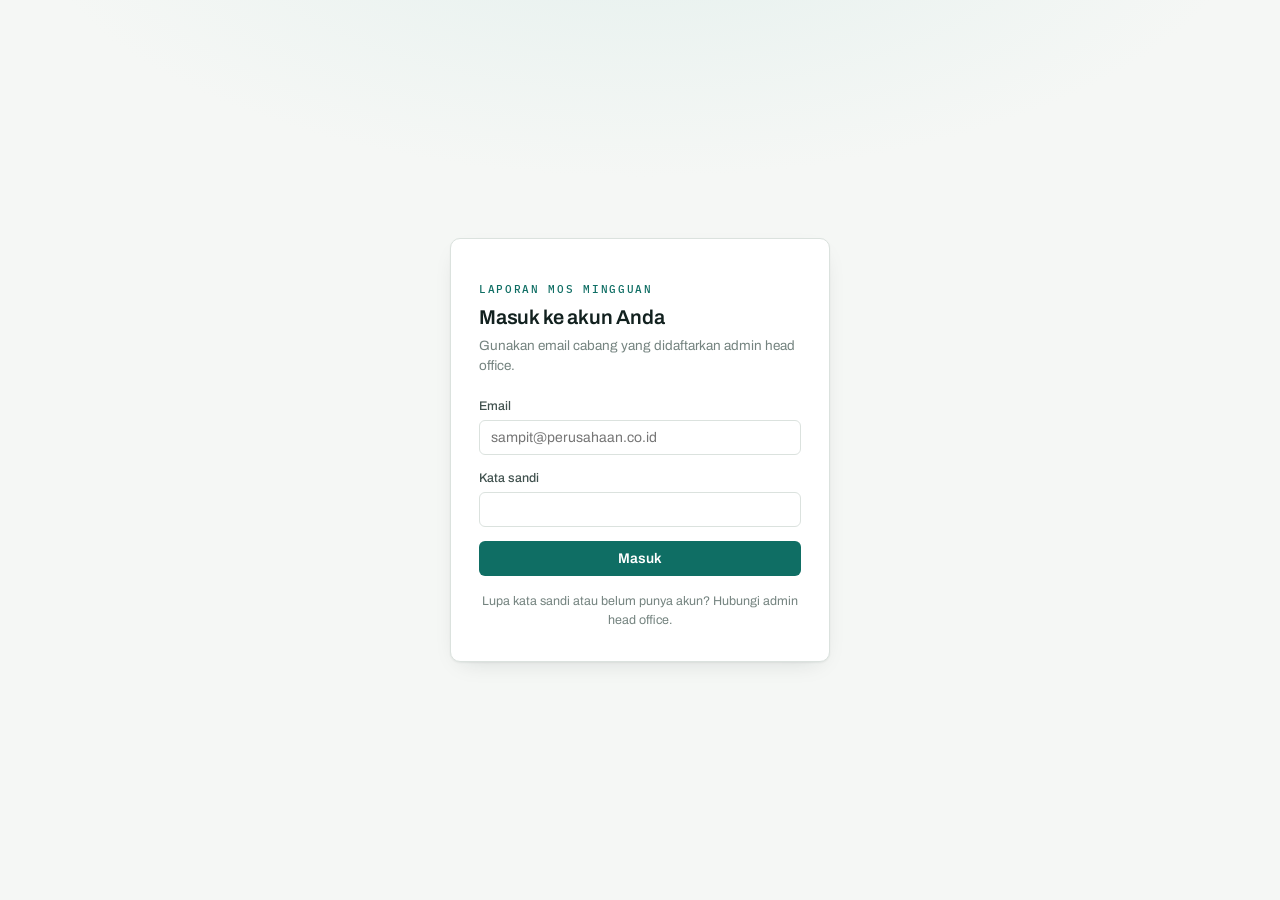
<file: index.html>
<!DOCTYPE html>
<html lang="id">
<head>
<meta charset="utf-8">
<meta name="viewport" content="width=device-width, initial-scale=1">
<title>Masuk · Weekly Report MOS</title>
<link rel="stylesheet" href="assets/style.css">
</head>
<body>

<main class="login-shell">
  <form class="login-card" id="form-login">
    <p class="eyebrow">Laporan MOS Mingguan</p>
    <h1>Masuk ke akun Anda</h1>
    <p class="sub">Gunakan email cabang yang didaftarkan admin head office.</p>

    <div id="note" class="note"></div>

    <div class="field">
      <label for="email">Email</label>
      <input type="email" id="email" autocomplete="username" required placeholder="sampit@perusahaan.co.id">
    </div>

    <div class="field">
      <label for="password">Kata sandi</label>
      <input type="password" id="password" autocomplete="current-password" required>
    </div>

    <button type="submit" id="btn" style="width:100%">Masuk</button>

    <p class="hint" style="margin:16px 0 0;text-align:center">
      Lupa kata sandi atau belum punya akun? Hubungi admin head office.
    </p>
  </form>
</main>

<script type="module">
import { sb, showNote } from './assets/app.js';

const form = document.getElementById('form-login');
const btn  = document.getElementById('btn');

// Sudah punya sesi aktif? Langsung ke Home.
const { data: { session } } = await sb.auth.getSession();
if (session) location.replace('home.html');

form.addEventListener('submit', async (e) => {
  e.preventDefault();
  btn.disabled = true;
  showNote('note', '');

  const { error } = await sb.auth.signInWithPassword({
    email: document.getElementById('email').value.trim(),
    password: document.getElementById('password').value,
  });

  if (error) {
    btn.disabled = false;
    showNote('note',
      error.message === 'Invalid login credentials'
        ? 'Email atau kata sandi tidak cocok. Coba lagi.'
        : error.message, 'err');
    return;
  }

  const next = new URLSearchParams(location.search).get('next');
  location.replace(next && /^[\w.-]+\.html$/.test(next) ? next : 'home.html');
});
</script>
</body>
</html>
</file>
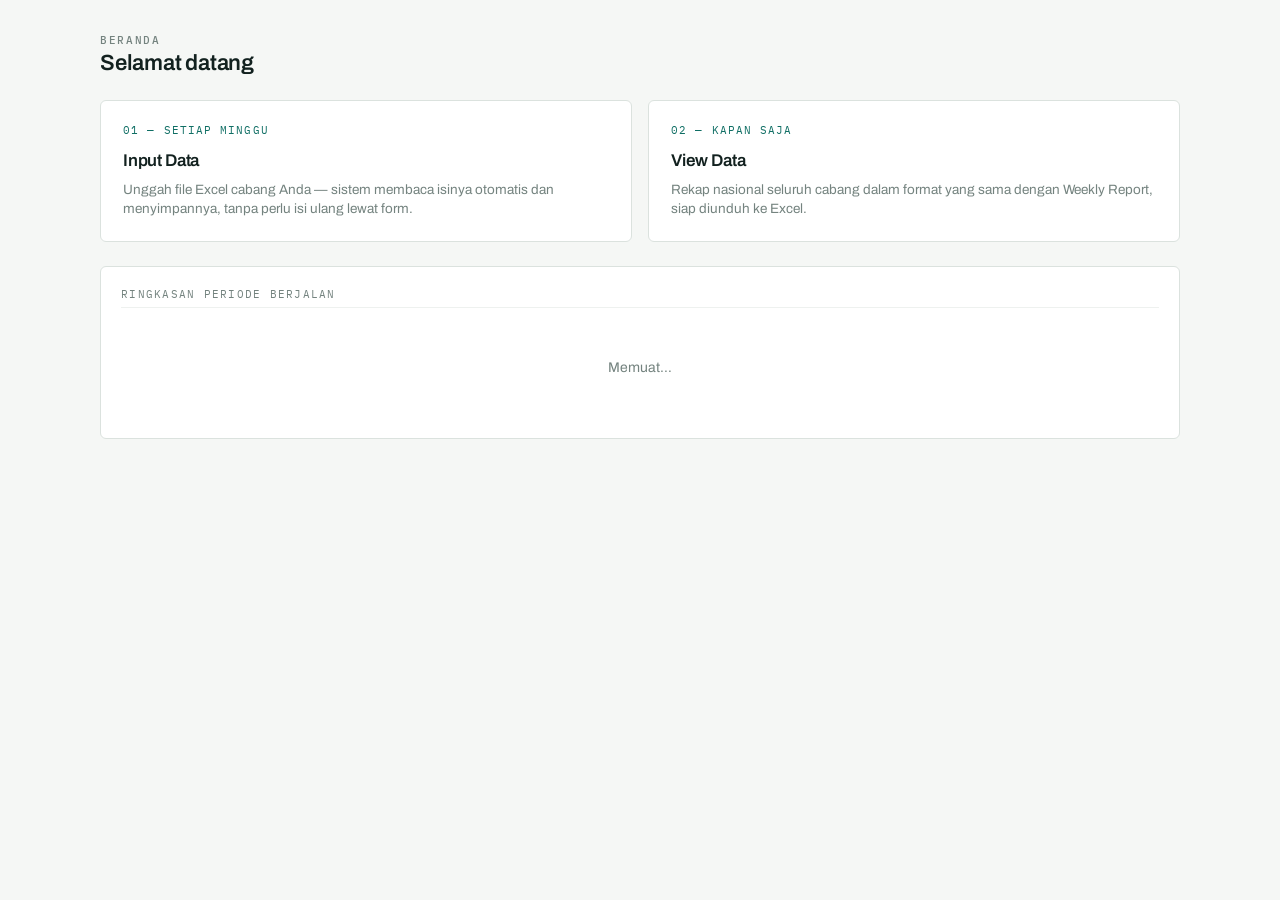
<file: home.html>
<!DOCTYPE html>
<html lang="id">
<head>
<meta charset="utf-8">
<meta name="viewport" content="width=device-width, initial-scale=1">
<title>Home · Weekly Report MOS</title>
<link rel="stylesheet" href="assets/style.css">
</head>
<body>
<div id="shell"></div>

<main class="wrap">
  <div class="page-head">
    <p class="eyebrow">Beranda</p>
    <h1 id="greeting">Selamat datang</h1>
    <p id="scope-line"></p>
  </div>

  <div class="menu-grid">
    <a class="menu-card" href="input.html">
      <span class="step">01 — SETIAP MINGGU</span>
      <h3>Input Data</h3>
      <p>Unggah file Excel cabang Anda — sistem membaca isinya otomatis dan menyimpannya, tanpa perlu isi ulang lewat form.</p>
    </a>
    <a class="menu-card" href="view.html">
      <span class="step">02 — KAPAN SAJA</span>
      <h3>View Data</h3>
      <p>Rekap nasional seluruh cabang dalam format yang sama dengan Weekly Report, siap diunduh ke Excel.</p>
    </a>
  </div>

  <div class="card" style="margin-top:24px">
    <p class="subhead" style="margin-top:0">Ringkasan periode berjalan</p>
    <div id="summary" class="skeleton">Memuat…</div>
  </div>
</main>

<script type="module">
import { sb, requireSession, renderShell, escapeHtml, defaultPeriod } from './assets/app.js';
import { MONTHS } from './assets/schema.js';

const { profile } = await requireSession();
renderShell(profile, 'home');

document.getElementById('greeting').textContent =
  'Halo, ' + (profile.full_name || profile.email).split(' ')[0];

document.getElementById('scope-line').textContent = profile.role === 'admin'
  ? 'Anda admin head office: bisa mengisi dan mengubah data seluruh cabang.'
  : `Anda bisa mengisi data untuk cabang ${profile.branches?.name ?? '—'}, dan melihat data seluruh cabang.`;

// Berapa cabang yang sudah menyetor data bulan ini
const p = defaultPeriod();
const [{ count: totalBranches }, { data: entries }] = await Promise.all([
  sb.from('branches').select('id', { count: 'exact', head: true }).eq('is_active', true),
  sb.from('mos_entries').select('branch_id, updated_at')
    .eq('period_year', p.year).eq('period_month', p.month),
]);

const filled = new Set((entries ?? []).map(e => e.branch_id));
const last = (entries ?? []).map(e => e.updated_at).sort().pop();

document.getElementById('summary').className = '';
document.getElementById('summary').innerHTML = `
  <div class="row">
    <div class="calcbox"><span>Periode</span><b>${MONTHS[p.month - 1]} ${p.year}</b></div>
    <div class="calcbox"><span>Cabang sudah mengisi</span><b>${filled.size} / ${totalBranches ?? 0}</b></div>
    <div class="calcbox"><span>Pembaruan terakhir</span><b>${
      last ? new Date(last).toLocaleString('id-ID', { dateStyle: 'medium', timeStyle: 'short' }) : 'belum ada'
    }</b></div>
  </div>`;
</script>
</body>
</html>
</file>
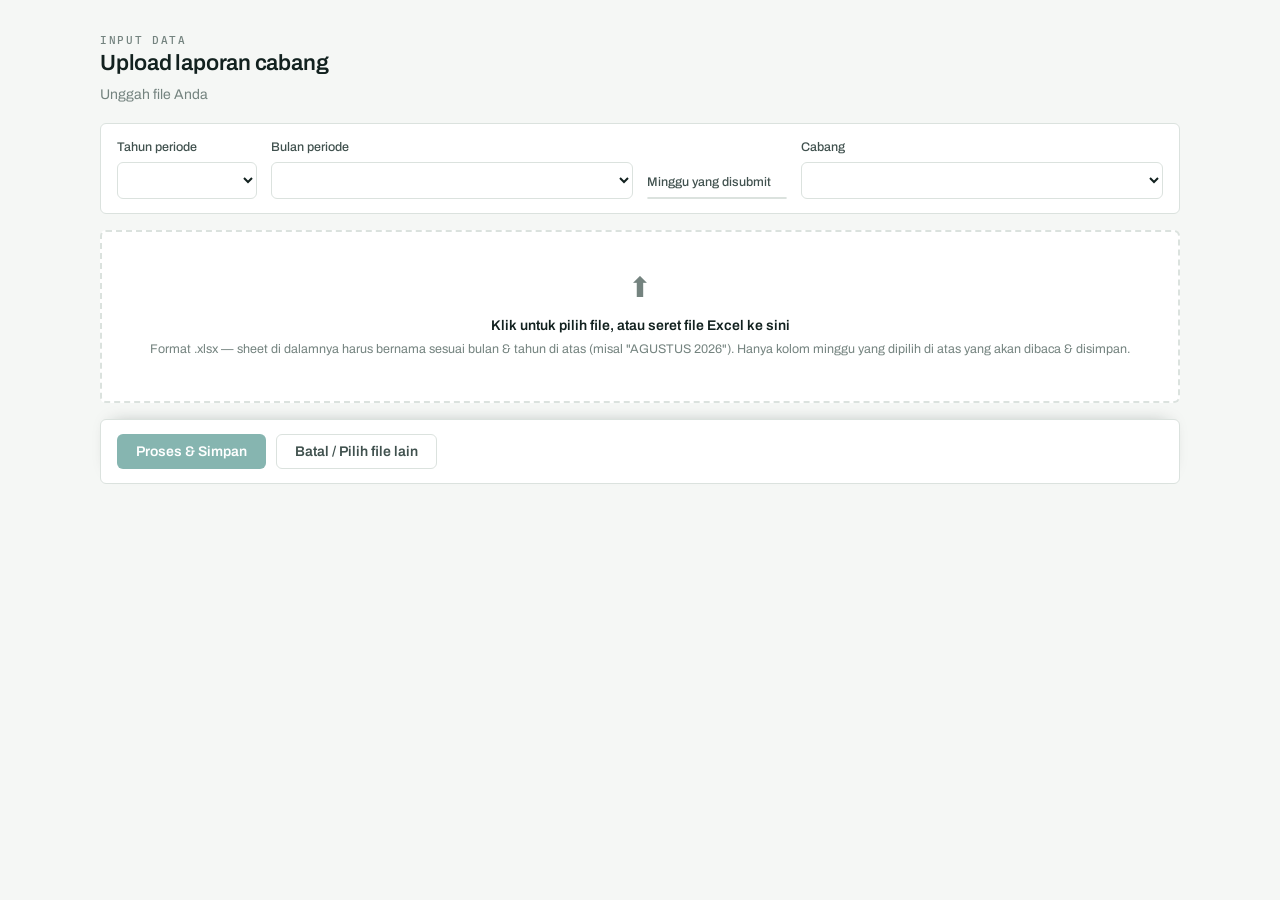
<file: input.html>
<!DOCTYPE html>
<html lang="id">
<head>
<meta charset="utf-8">
<meta name="viewport" content="width=device-width, initial-scale=1">
<title>Input Data · Weekly Report MOS (Upload)</title>
<link rel="stylesheet" href="assets/style.css">
</head>
<body>
<div id="shell"></div>

<main class="wrap">
  <div class="page-head">
    <p class="eyebrow">Input Data</p>
    <h1>Upload laporan cabang</h1>
    <p>Unggah file Anda</p>
  </div>

  <div class="toolbar">
    <div class="field">
      <label for="f-year">Tahun periode</label>
      <select id="f-year"></select>
    </div>
    <div class="field grow">
      <label for="f-month">Bulan periode</label>
      <select id="f-month"></select>
    </div>
    <div class="field">
      <label>Minggu yang disubmit</label>
      <div class="weekpick" id="f-week" role="group" aria-label="Pilih minggu"></div>
    </div>
    <div class="field grow">
      <label for="f-branch">Cabang</label>
      <select id="f-branch"></select>
    </div>
  </div>

  <div id="note" class="note"></div>

  <div id="dropzone" class="dropzone">
    <div class="icon">⬆</div>
    <div class="main">Klik untuk pilih file, atau seret file Excel ke sini</div>
    <div class="sub">Format .xlsx — sheet di dalamnya harus bernama sesuai bulan &amp; tahun di atas (misal "AGUSTUS 2026"). Hanya kolom minggu yang dipilih di atas yang akan dibaca &amp; disimpan.</div>
    <div class="filename" id="filename"></div>
    <input type="file" id="f-file" accept=".xlsx" style="display:none">
  </div>

  <div class="formbar" style="margin-top:16px">
    <button id="btn-process" disabled>Proses &amp; Simpan</button>
    <button class="ghost" id="btn-clear">Batal / Pilih file lain</button>
    <span class="hint" id="status"></span>
  </div>

  <div id="summary"></div>
</main>

<script type="module" src="assets/input.js"></script>
</body>
</html>
</file>
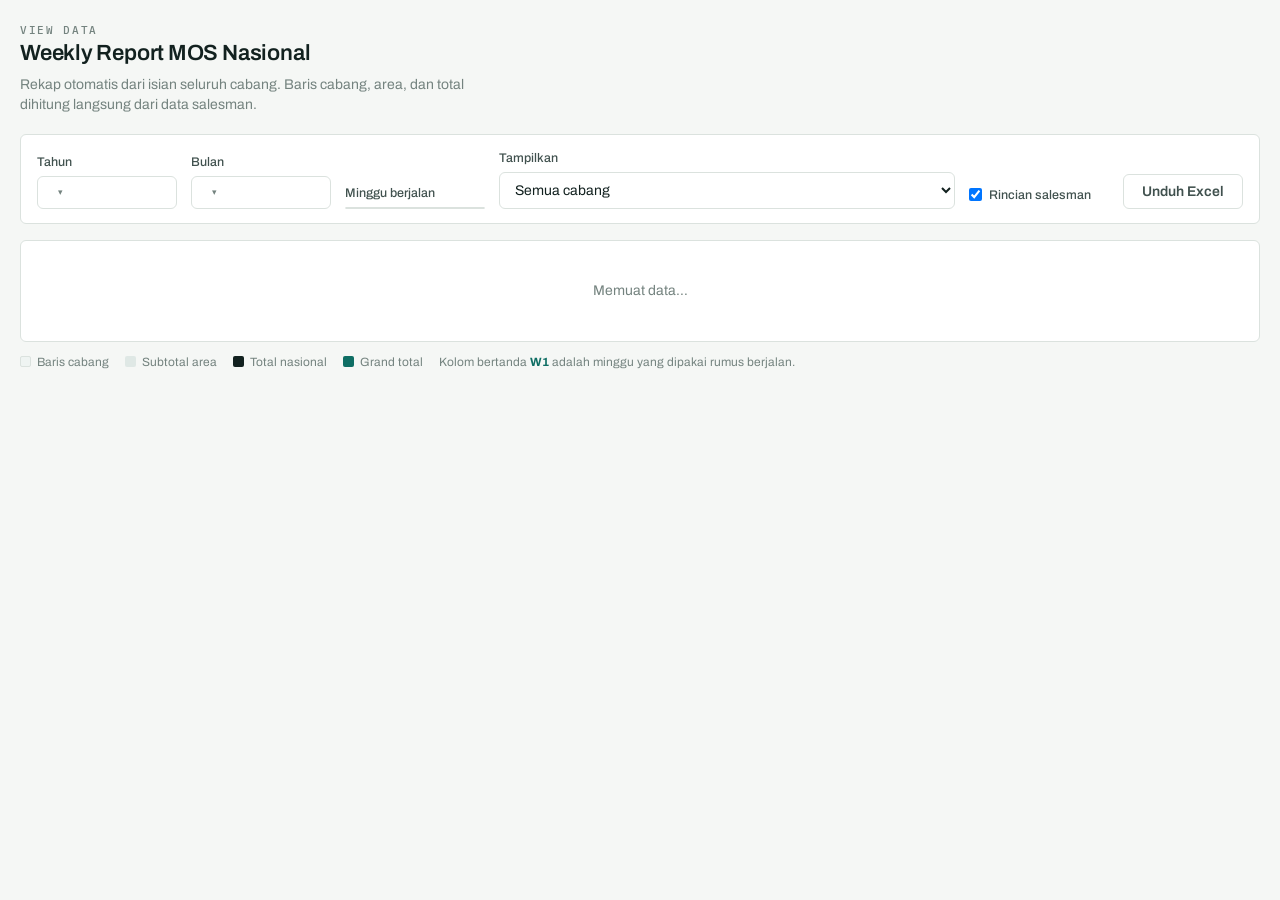
<file: view.html>
<!DOCTYPE html>
<html lang="id">
<head>
<meta charset="utf-8">
<meta name="viewport" content="width=device-width, initial-scale=1">
<title>View Data · Weekly Report MOS</title>
<link rel="stylesheet" href="assets/style.css">
</head>
<body>
<div id="shell"></div>

<main class="wrap-wide">
  <div class="page-head">
    <p class="eyebrow">View Data</p>
    <h1>Weekly Report MOS Nasional</h1>
    <p>Rekap otomatis dari isian seluruh cabang. Baris cabang, area, dan total dihitung langsung dari data salesman.</p>
  </div>

  <div class="toolbar">
    <div class="field">
      <label>Tahun</label>
      <details class="filterdrop" id="dd-year">
        <summary><span class="fdlabel" id="lbl-year"></span></summary>
        <div class="fdpanel" id="panel-year"></div>
      </details>
    </div>
    <div class="field">
      <label>Bulan</label>
      <details class="filterdrop" id="dd-month">
        <summary><span class="fdlabel" id="lbl-month"></span></summary>
        <div class="fdpanel" id="panel-month"></div>
      </details>
    </div>
    <div class="field">
      <label>Minggu berjalan</label>
      <div class="weekpick" id="f-week" role="group" aria-label="Pilih minggu"></div>
    </div>
    <div class="field grow">
      <label for="f-branch">Tampilkan</label>
      <select id="f-branch"><option value="">Semua cabang</option></select>
    </div>
    <div class="field" id="detail-toggle-wrap">
      <label for="f-detail" style="display:flex;gap:7px;align-items:center;cursor:pointer">
        <input type="checkbox" id="f-detail" checked style="width:auto;margin:0">
        Rincian salesman
      </label>
    </div>
    <button class="ghost" id="btn-export">Unduh Excel</button>
    <button class="ghost" id="btn-edit-mode" style="display:none">Mode Edit</button>
  </div>

  <div id="edit-olminprtm" class="card" style="display:none;margin-bottom:16px">
    <p class="subhead" style="margin-top:0">OL Min PRTM cabang <span class="colref">admin · edit</span></p>
    <p class="hint" style="margin:0 0 12px">Pilih satu cabang lewat filter "Tampilkan" di atas untuk mengubah angka ini.</p>
    <div class="row" style="grid-template-columns:220px auto;align-items:end">
      <div class="field" style="margin:0">
        <label for="f-edit-ol-min-prtm">OL Min PRTM</label>
        <input type="number" step="any" inputmode="decimal" id="f-edit-ol-min-prtm" value="0">
      </div>
      <span class="hint" id="edit-ol-min-prtm-status"></span>
    </div>
  </div>

  <div id="edit-bar" class="formbar" style="display:none;margin-bottom:16px">
    <button id="btn-save-edits">Simpan Perubahan (<span id="edit-dirty-count">0</span>)</button>
    <button class="ghost" id="btn-cancel-edits">Batal</button>
    <span class="hint" id="edit-status"></span>
  </div>

  <div id="note" class="note"></div>

  <div class="tablewrap" id="tablewrap">
    <div class="skeleton">Memuat data…</div>
  </div>

  <p class="hint" id="edit-hint" style="display:none;margin:-4px 0 12px">
    Mode edit aktif — sel dengan latar putih di baris salesman bisa diketik langsung. Klik "Simpan Perubahan" untuk menyimpan.
  </p>

  <div class="legend" id="legend-detail">
    <span><i style="background:#eff4f2;border:1px solid #dbe2de"></i>Baris cabang</span>
    <span><i style="background:#dfe8e5"></i>Subtotal area</span>
    <span><i style="background:#12211f"></i>Total nasional</span>
    <span><i style="background:#0f6e64"></i>Grand total</span>
    <span>Kolom bertanda <b style="color:#0f6e64">W<span id="lbl-week">1</span></b> adalah minggu yang dipakai rumus berjalan.</span>
  </div>
</main>

<script type="module" src="assets/view.js"></script>
</body>
</html>
</file>
<file: assets/style.css>
@import url('https://fonts.googleapis.com/css2?family=Archivo:wght@400;500;600;700&family=IBM+Plex+Mono:wght@400;500;600&display=swap');

:root {
  --ink:        #12211f;
  --graphite:   #40514e;
  --muted:      #74837f;
  --paper:      #f5f7f5;
  --surface:    #ffffff;
  --line:       #dbe2de;
  --line-soft:  #eef1ef;
  --accent:     #0f6e64;
  --accent-dk:  #0a4f48;
  --accent-sft: #e2efec;
  --ochre:      #a8630c;
  --danger:     #a32b2b;
  --ok:         #1f7a4d;

  --font-ui:   'Archivo', system-ui, -apple-system, 'Segoe UI', sans-serif;
  --font-num:  'IBM Plex Mono', ui-monospace, 'SF Mono', Menlo, monospace;

  --r: 6px;
  --shadow: 0 1px 2px rgba(18,33,31,.06), 0 8px 24px -12px rgba(18,33,31,.18);
}

* { box-sizing: border-box; }

html, body {
  margin: 0;
  padding: 0;
  background: var(--paper);
  color: var(--ink);
  font-family: var(--font-ui);
  font-size: 14px;
  line-height: 1.45;
  -webkit-font-smoothing: antialiased;
}

h1, h2, h3 { margin: 0; font-weight: 600; letter-spacing: -.01em; }

a { color: var(--accent); }

/* ---------- Top bar ------------------------------------------------- */
.topbar {
  display: flex;
  align-items: center;
  gap: 20px;
  padding: 0 20px;
  height: 56px;
  background: var(--ink);
  color: #e8efec;
  position: sticky;
  top: 0;
  z-index: 60;
}
.brand {
  display: flex;
  align-items: baseline;
  gap: 9px;
  font-weight: 700;
  letter-spacing: -.02em;
  font-size: 15px;
  text-decoration: none;
  color: #fff;
}
.brand small {
  font-family: var(--font-num);
  font-size: 10px;
  font-weight: 500;
  letter-spacing: .14em;
  color: #7fb3aa;
  text-transform: uppercase;
}
.topnav { display: flex; gap: 4px; margin-left: 8px; }
.topnav a {
  color: #a9c2bc;
  text-decoration: none;
  padding: 6px 12px;
  border-radius: var(--r);
  font-size: 13.5px;
  font-weight: 500;
}
.topnav a:hover { background: rgba(255,255,255,.08); color: #fff; }
.topnav a[aria-current='page'] { background: var(--accent); color: #fff; }
.topbar .spacer { flex: 1; }
.whoami {
  text-align: right;
  font-size: 12px;
  line-height: 1.3;
  color: #a9c2bc;
}
.whoami b { display: block; color: #fff; font-size: 13px; font-weight: 600; }

/* ---------- Layout -------------------------------------------------- */
.wrap { max-width: 1120px; margin: 0 auto; padding: 28px 20px 80px; }
.wrap-wide { max-width: none; margin: 0; padding: 18px 20px 60px; }

.page-head { margin-bottom: 18px; }
.page-head h1 { font-size: 22px; }
.page-head p { margin: 5px 0 0; color: var(--muted); max-width: 62ch; }

.eyebrow {
  font-family: var(--font-num);
  font-size: 10.5px;
  font-weight: 500;
  letter-spacing: .16em;
  text-transform: uppercase;
  color: var(--accent);
  margin-bottom: 6px;
}

/* ---------- Cards --------------------------------------------------- */
.card {
  background: var(--surface);
  border: 1px solid var(--line);
  border-radius: var(--r);
  padding: 20px;
}
.card + .card { margin-top: 16px; }

.menu-grid {
  display: grid;
  grid-template-columns: repeat(auto-fit, minmax(280px, 1fr));
  gap: 16px;
  margin-top: 20px;
}
.menu-card {
  display: block;
  text-decoration: none;
  color: inherit;
  background: var(--surface);
  border: 1px solid var(--line);
  border-radius: var(--r);
  padding: 22px;
  transition: border-color .15s, transform .15s, box-shadow .15s;
}
.menu-card:hover {
  border-color: var(--accent);
  transform: translateY(-2px);
  box-shadow: var(--shadow);
}
.menu-card h3 { font-size: 17px; margin-bottom: 6px; }
.menu-card p { margin: 0; color: var(--muted); font-size: 13.5px; }
.menu-card .step {
  font-family: var(--font-num);
  font-size: 11px;
  color: var(--accent);
  letter-spacing: .1em;
  display: block;
  margin-bottom: 10px;
}

/* ---------- Login --------------------------------------------------- */
.login-shell {
  min-height: 100dvh;
  display: grid;
  place-items: center;
  padding: 24px;
  background:
    radial-gradient(1000px 460px at 50% -12%, #e4f0ed 0%, transparent 62%),
    var(--paper);
}
.login-card {
  width: 100%;
  max-width: 380px;
  background: var(--surface);
  border: 1px solid var(--line);
  border-radius: 10px;
  padding: 32px 28px;
  box-shadow: var(--shadow);
}
.login-card h1 { font-size: 20px; margin-bottom: 4px; }
.login-card .sub { color: var(--muted); font-size: 13.5px; margin: 0 0 22px; }

/* ---------- Form ---------------------------------------------------- */
label { display: block; font-size: 12.5px; font-weight: 500; margin-bottom: 5px; color: var(--graphite); }

input[type=text], input[type=email], input[type=password], input[type=number], select, textarea {
  width: 100%;
  padding: 9px 11px;
  border: 1px solid var(--line);
  border-radius: var(--r);
  background: var(--surface);
  font-family: var(--font-ui);
  font-size: 14px;
  color: var(--ink);
}
input[type=number] { font-family: var(--font-num); text-align: right; font-variant-numeric: tabular-nums; }
input:focus, select:focus, textarea:focus {
  outline: 2px solid var(--accent);
  outline-offset: -1px;
  border-color: var(--accent);
}
input:disabled, select:disabled { background: var(--line-soft); color: var(--muted); cursor: not-allowed; }

.field { margin-bottom: 14px; }
.row { display: grid; gap: 14px; grid-template-columns: repeat(auto-fit, minmax(180px, 1fr)); }

button, .btn {
  font-family: var(--font-ui);
  font-size: 14px;
  font-weight: 600;
  padding: 9px 18px;
  border-radius: var(--r);
  border: 1px solid transparent;
  background: var(--accent);
  color: #fff;
  cursor: pointer;
  text-decoration: none;
  display: inline-block;
}
button:hover, .btn:hover { background: var(--accent-dk); }
button:disabled { opacity: .5; cursor: progress; }
button.ghost, .btn.ghost {
  background: transparent;
  color: var(--graphite);
  border-color: var(--line);
}
button.ghost:hover, .btn.ghost:hover { background: var(--line-soft); color: var(--ink); }
button.link {
  background: none; border: none; color: #a9c2bc;
  font-size: 12.5px; font-weight: 500; padding: 6px 10px;
}
button.link:hover { background: rgba(255,255,255,.08); color: #fff; }

/* ---------- Toolbar ------------------------------------------------- */
.toolbar {
  display: flex;
  flex-wrap: wrap;
  align-items: flex-end;
  gap: 14px;
  background: var(--surface);
  border: 1px solid var(--line);
  border-radius: var(--r);
  padding: 14px 16px;
  margin-bottom: 16px;
}
.toolbar .field { margin: 0; min-width: 140px; }
.toolbar .grow { flex: 1; }

/* Signature: pemilih minggu yang menyorot kolom aktif */
.weekpick { display: flex; border: 1px solid var(--line); border-radius: var(--r); overflow: hidden; }
.weekpick button {
  background: var(--surface);
  color: var(--graphite);
  border: none;
  border-right: 1px solid var(--line);
  border-radius: 0;
  padding: 9px 15px;
  font-family: var(--font-num);
  font-size: 13px;
  font-weight: 500;
}
.weekpick button:last-child { border-right: none; }
.weekpick button[aria-pressed='true'] { background: var(--accent); color: #fff; }
.weekpick button:hover:not([aria-pressed='true']) { background: var(--accent-sft); color: var(--accent-dk); }

/* ---------- Notifikasi ---------------------------------------------- */
.note {
  padding: 10px 13px;
  border-radius: var(--r);
  font-size: 13.5px;
  margin-bottom: 14px;
  border: 1px solid;
}
.note.err  { background: #fdf0f0; border-color: #eccaca; color: var(--danger); }
.note.ok   { background: #eaf6ef; border-color: #c3e2d0; color: var(--ok); }
.note.info { background: var(--accent-sft); border-color: #bcd9d3; color: var(--accent-dk); }
.note:empty { display: none; }

.hint { color: var(--muted); font-size: 12.5px; }

/* ---------- Fieldset kelompok input --------------------------------- */
.group { border: 1px solid var(--line); border-radius: var(--r); padding: 0; margin: 0 0 14px; }
.group > summary {
  cursor: pointer;
  padding: 12px 16px;
  font-weight: 600;
  font-size: 13.5px;
  list-style: none;
  display: flex;
  align-items: center;
  gap: 10px;
  background: var(--line-soft);
  border-radius: var(--r);
}
.group[open] > summary { border-bottom: 1px solid var(--line); border-radius: var(--r) var(--r) 0 0; }
.group > summary::-webkit-details-marker { display: none; }
.group > summary::before {
  content: '';
  width: 6px; height: 6px;
  border-right: 1.6px solid var(--accent);
  border-bottom: 1.6px solid var(--accent);
  transform: rotate(-45deg);
  transition: transform .15s;
}
.group[open] > summary::before { transform: rotate(45deg); }
.group .body { padding: 16px; }

.subhead {
  font-family: var(--font-num);
  font-size: 10.5px;
  letter-spacing: .12em;
  text-transform: uppercase;
  color: var(--muted);
  margin: 4px 0 10px;
  padding-bottom: 5px;
  border-bottom: 1px solid var(--line-soft);
}
.subhead:not(:first-child) { margin-top: 22px; }

.colref {
  font-family: var(--font-num);
  font-size: 10px;
  color: var(--muted);
  background: var(--line-soft);
  padding: 1px 4px;
  border-radius: 3px;
  margin-left: 5px;
  font-weight: 500;
}
.is-live label { color: var(--accent-dk); font-weight: 600; }
.is-live input { border-color: var(--accent); background: #f6fbfa; }

.calcbox {
  display: flex;
  justify-content: space-between;
  align-items: baseline;
  gap: 12px;
  padding: 8px 11px;
  background: var(--line-soft);
  border: 1px dashed var(--line);
  border-radius: var(--r);
  font-size: 13px;
}
.calcbox span { color: var(--muted); }
.calcbox b { font-family: var(--font-num); font-variant-numeric: tabular-nums; }
.calcbox b.neg { color: var(--danger); }

.formbar {
  position: sticky;
  bottom: 0;
  display: flex;
  gap: 10px;
  align-items: center;
  padding: 14px 16px;
  background: var(--surface);
  border: 1px solid var(--line);
  border-radius: var(--r);
  box-shadow: 0 -6px 18px -12px rgba(18,33,31,.4);
}

.salespick { display: flex; flex-wrap: wrap; gap: 8px; margin: 4px 0 20px; }
.salespick button {
  display: flex; align-items: center; gap: 8px;
  background: var(--surface); color: var(--graphite);
  border: 1px solid var(--line); border-radius: 999px;
  padding: 7px 14px 7px 11px;
  font-family: var(--font-ui); font-size: 13px; font-weight: 500;
}
.salespick button .dot { width: 7px; height: 7px; border-radius: 50%; background: var(--line); flex: none; }
.salespick button.saved   .dot { background: var(--ok); }
.salespick button.pending .dot { background: var(--ochre); }
.salespick button[aria-pressed='true'] { border-color: var(--accent); background: var(--accent-sft); color: var(--accent-dk); }
.salespick button:hover:not([aria-pressed='true']) { border-color: var(--accent); }

.form-title { display: flex; align-items: baseline; gap: 10px; margin-bottom: 4px; }
.form-title h2 { font-size: 17px; }
.form-title .hint { margin: 0; }

.filterdrop { position: relative; }
.filterdrop summary {
  list-style: none; cursor: pointer;
  border: 1px solid var(--line); border-radius: var(--r);
  padding: 9px 12px; background: var(--surface);
  font-size: 14px; font-weight: 500; color: var(--ink);
  display: flex; align-items: center; gap: 6px; user-select: none;
}
.filterdrop summary::-webkit-details-marker { display: none; }
.filterdrop summary::after { content: '▾'; font-size: 9px; color: var(--muted); margin-left: 2px; }
.filterdrop[open] summary { border-color: var(--accent); }
.filterdrop .fdpanel {
  position: absolute; top: calc(100% + 4px); left: 0; z-index: 40;
  background: var(--surface); border: 1px solid var(--line); border-radius: var(--r);
  box-shadow: var(--shadow); padding: 10px; min-width: 168px;
  display: grid; grid-template-columns: repeat(2, 1fr); gap: 2px 10px;
  max-height: 280px; overflow-y: auto;
}
.filterdrop .fdpanel label {
  display: flex; align-items: center; gap: 6px;
  font-size: 13px; font-weight: 400; margin: 0; padding: 4px 3px;
  cursor: pointer; white-space: nowrap; border-radius: 4px;
}
.filterdrop .fdpanel label:hover { background: var(--line-soft); }
.filterdrop .fdpanel input[type=checkbox] { width: auto; margin: 0; }
.filterdrop .fdpanel .fd-all {
  grid-column: 1 / -1; font-weight: 600;
  border-bottom: 1px solid var(--line-soft); padding-bottom: 7px; margin-bottom: 4px;
}

.periodchips { display: flex; flex-wrap: wrap; gap: 8px; margin: 2px 0 16px; }
.periodchips button {
  background: var(--surface); border: 1px solid var(--line); border-radius: 999px;
  padding: 7px 14px; font-size: 13px; font-weight: 500; color: var(--graphite);
  font-family: var(--font-num);
}
.periodchips button[aria-pressed='true'] { background: var(--accent); border-color: var(--accent); color: #fff; }
.periodchips button:hover:not([aria-pressed='true']) { border-color: var(--accent); color: var(--accent-dk); }

.periodband {
  display: flex; align-items: center; gap: 10px; flex-wrap: wrap;
  background: var(--ink); color: #fff;
  border-radius: var(--r);
  padding: 12px 16px;
  margin-bottom: 16px;
  font-size: 14.5px;
}
.periodband b { font-weight: 700; }
.periodband .sep { color: #6f8a83; }
.periodband .progress {
  margin-left: auto;
  font-family: var(--font-num);
  font-size: 12px;
  color: #a9c2bc;
  background: rgba(255,255,255,.08);
  padding: 3px 10px;
  border-radius: 999px;
}

.fieldhint { margin: 5px 2px 0; font-size: 11.5px; color: var(--muted); }
.fieldhint .warn { color: var(--ochre); font-weight: 600; }

.acctable { border: 1px solid var(--line); border-radius: var(--r); overflow: hidden; background: var(--surface); }
.acc-head {
  display: grid; grid-template-columns: 1.6fr .85fr .85fr .95fr 90px;
  gap: 10px; padding: 10px 16px;
  background: #e9eeec; border-bottom: 1px solid var(--line);
  font-family: var(--font-num); font-size: 10.5px; letter-spacing: .08em;
  text-transform: uppercase; color: var(--muted);
}
.acc-head span:not(:first-child) { text-align: right; }
.acc-row + .acc-row { border-top: 1px solid var(--line-soft); }
.acc-summary {
  width: 100%; display: grid; grid-template-columns: 1.6fr .85fr .85fr .95fr 90px;
  gap: 10px; align-items: center;
  padding: 13px 16px; background: var(--surface); border: none; border-radius: 0;
  font-family: var(--font-ui); font-weight: 500; font-size: 13.5px; color: var(--ink);
  cursor: pointer; text-align: left;
}
.acc-summary:hover { background: var(--line-soft); }
.acc-row[data-open="true"] .acc-summary { background: var(--accent-sft); }
.acc-summary .num { font-family: var(--font-num); text-align: right; font-variant-numeric: tabular-nums; color: var(--graphite); }
.acc-summary .stat { display: flex; align-items: center; justify-content: flex-end; gap: 6px; font-size: 12px; }
.acc-summary .stat .dot { width: 8px; height: 8px; border-radius: 50%; background: var(--line); flex: none; }
.acc-summary .stat.saved .dot { background: var(--ok); }
.acc-summary .stat.pending .dot { background: var(--ochre); }
.acc-summary .stat.locked .dot { background: var(--muted); }
.acc-summary .stat.locked { color: var(--muted); }
.acc-summary .chev { transition: transform .15s; color: var(--muted); }
.acc-row[data-open="true"] .chev { transform: rotate(90deg); }
.acc-summary .warnflag { color: var(--ochre); font-size: 13px; }
.acc-body { padding: 18px 16px 20px; border-top: 1px solid var(--line); background: #fbfcfb; }

@media (max-width: 720px) {
  .acc-head, .acc-summary { grid-template-columns: 1.4fr 1fr 24px; }
  .acc-head span:nth-child(2), .acc-head span:nth-child(3),
  .acc-summary .num { display: none; }
}
.tablewrap {
  overflow: auto;
  max-height: calc(100dvh - 210px);
  border: 1px solid var(--line);
  border-radius: var(--r);
  background: var(--surface);
}
table.mos {
  border-collapse: separate;
  border-spacing: 0;
  font-size: 12px;
  white-space: nowrap;
}
table.mos th, table.mos td {
  border-right: 1px solid var(--line-soft);
  border-bottom: 1px solid var(--line-soft);
  padding: 5px 8px;
}
table.mos thead th {
  position: sticky;
  background: #e9eeec;
  color: var(--ink);
  font-size: 10.5px;
  font-weight: 600;
  letter-spacing: .02em;
  text-align: center;
  vertical-align: middle;
  white-space: normal;
  min-width: 74px;
  border-bottom: 1px solid var(--line);
  z-index: 20;
}
table.mos thead tr:nth-child(1) th { top: 0; }
table.mos thead tr:nth-child(2) th { top: 34px; }
table.mos thead tr:nth-child(3) th { top: 68px; }
table.mos thead th.live { background: var(--accent); color: #fff; }

table.mos td { font-family: var(--font-num); font-variant-numeric: tabular-nums; text-align: right; }
table.mos td.neg { color: var(--danger); }
table.mos td.txt { text-align: left; font-family: var(--font-ui); white-space: normal; min-width: 150px; }

/* kolom identitas dibekukan */
table.mos .sticky-1, table.mos .sticky-2, table.mos .sticky-3 {
  position: sticky;
  background: var(--surface);
  text-align: left;
  font-family: var(--font-ui);
  z-index: 10;
  border-right: 1px solid var(--line);
}
table.mos .sticky-1 { left: 0;     min-width: 44px;  }
table.mos .sticky-only {
  position: sticky; left: 0; min-width: 200px;
  background: var(--surface); text-align: left; font-family: var(--font-ui); z-index: 10;
  border-right: 1px solid var(--line);
}
table.mos thead .sticky-only { background: #e9eeec; z-index: 30; }
table.mos .sticky-2 { left: 44px;  min-width: 62px;  }
table.mos .sticky-3 { left: 106px; min-width: 220px; }
table.mos thead .sticky-1, table.mos thead .sticky-2, table.mos thead .sticky-3 {
  background: #e9eeec; z-index: 30;
}

tr.branch  td { background: #eff4f2; font-weight: 600; }
tr.branch  .sticky-1, tr.branch .sticky-2, tr.branch .sticky-3 { background: #eff4f2; }
tr.sales   .sticky-3 { padding-left: 22px; color: var(--graphite); }
tr.spacer  td { height: 8px; background: var(--paper); border-bottom: none; }
tr.total   td { background: var(--ink); color: #e8efec; font-weight: 600; border-bottom-color: #243935; }
tr.total   .sticky-1, tr.total .sticky-2, tr.total .sticky-3, tr.total .sticky-only { background: var(--ink); color: #fff; }
tr.total   td.neg { color: #f0a3a3; }
tr.area    td { background: #dfe8e5; font-weight: 600; }
tr.area    .sticky-1, tr.area .sticky-2, tr.area .sticky-3 { background: #dfe8e5; }
tr.grand   td { background: var(--accent); color: #fff; font-weight: 700; }
tr.grand   .sticky-1, tr.grand .sticky-2, tr.grand .sticky-3 { background: var(--accent); color: #fff; }
tr.grand   td.neg { color: #ffd9d9; }

.pillgroup { display: flex; flex-wrap: wrap; gap: 6px; max-width: 420px; }
.pillgroup button {
  background: var(--surface); color: var(--graphite);
  border: 1px solid var(--line); border-radius: 999px;
  padding: 6px 12px;
  font-family: var(--font-num); font-size: 12.5px; font-weight: 500;
}
.pillgroup button[aria-pressed='true'] { background: var(--accent); color: #fff; border-color: var(--accent); }
.pillgroup button:hover:not([aria-pressed='true']) { border-color: var(--accent); background: var(--accent-sft); color: var(--accent-dk); }
.pillgroup button.all { font-weight: 700; border-style: dashed; }

.trendtable { width: 100%; border-collapse: collapse; background: var(--surface); }
.trendtable th, .trendtable td {
  padding: 8px 12px; border-bottom: 1px solid var(--line-soft); border-right: 1px solid var(--line-soft);
  font-family: var(--font-num); font-size: 12.5px; text-align: right; white-space: nowrap;
}
.trendtable th { background: #e9eeec; font-family: var(--font-ui); font-weight: 600; font-size: 12px; text-align: center; }
.trendtable td.sticky-only, .trendtable th.sticky-only {
  position: sticky; left: 0; z-index: 10; text-align: left; font-family: var(--font-ui);
  background: var(--surface); border-right: 1px solid var(--line); min-width: 170px;
}
.trendtable thead th.sticky-only { background: #e9eeec; z-index: 30; }
.trendtable td.neg { color: var(--danger); }
.trendtable tr:last-child td { border-bottom: none; }
.trendtable tr.grand td { background: var(--ink); color: #fff; font-weight: 700; }
.trendtable tr.grand td.sticky-only { background: var(--ink); color: #fff; }
.trendtable tr.grand td.neg { color: #ffb4b4; }

.trendtable th.year-toggle { cursor: pointer; user-select: none; }
.trendtable th.year-toggle:hover { background: var(--accent-sft); color: var(--accent-dk); }
.trendtable .yr-icon {
  display: inline-flex; align-items: center; justify-content: center;
  width: 14px; height: 14px; margin-right: 5px;
  border: 1.4px solid var(--muted); border-radius: 3px; font-size: 10px; line-height: 1; color: var(--muted);
}
.trendtable th.year-toggle:hover .yr-icon { border-color: var(--accent-dk); color: var(--accent-dk); }

.trendtable .pct {
  display: block; margin-top: 2px; font-size: 10px; font-weight: 600;
  padding: 1px 6px; border-radius: 999px; white-space: nowrap;
}
.trendtable .pct.up   { background: #e6f4ea; color: #1a7f37; }
.trendtable .pct.down { background: #fdecea; color: #c0392b; }
tr.grand .pct.up   { background: rgba(230,244,234,.85); }
tr.grand .pct.down { background: rgba(253,236,234,.85); }

.trendtable td.multimetric { text-align: left; padding: 6px 10px; min-width: 140px; vertical-align: top; }
.trendtable .mm-row {
  display: flex; align-items: baseline; gap: 8px; justify-content: space-between;
  font-size: 11px; padding: 1.5px 0; color: var(--muted); white-space: nowrap;
}
.trendtable .mm-row.active { color: var(--ink); font-weight: 700; font-size: 12px; }
.trendtable .mm-label { flex: none; }
.trendtable .mm-val { font-family: var(--font-num); font-variant-numeric: tabular-nums; }
.trendtable .mm-row .pct { display: inline-block; margin: 0 0 0 4px; padding: 0 5px; font-size: 9px; }

.trendtoolbar { display: flex; flex-wrap: wrap; align-items: center; gap: 14px; margin-bottom: 12px; }
.trendtoolbar label { font-size: 13px; font-weight: 500; color: var(--graphite); display: flex; align-items: center; gap: 6px; }
.trendtoolbar select { padding: 6px 9px; border: 1px solid var(--line); border-radius: var(--r); font-family: var(--font-ui); font-size: 13px; }
.trendtoolbar .hint { flex: 1; min-width: 260px; }

.dropzone {
  border: 2px dashed var(--line);
  border-radius: var(--r);
  padding: 36px 20px;
  text-align: center;
  background: var(--surface);
  cursor: pointer;
  transition: border-color .15s, background .15s;
}
.dropzone:hover, .dropzone.drag { border-color: var(--accent); background: var(--accent-sft); }
.dropzone .icon { font-size: 28px; margin-bottom: 8px; color: var(--muted); }
.dropzone .main { font-weight: 600; color: var(--ink); }
.dropzone .sub { color: var(--muted); font-size: 12.5px; margin-top: 4px; }
.dropzone.has-file { border-style: solid; border-color: var(--ok); background: #eaf6ef; }
.dropzone .filename { font-family: var(--font-num); font-size: 13px; color: var(--accent-dk); margin-top: 6px; }

.summary-card { border: 1px solid var(--line); border-radius: var(--r); background: var(--surface); padding: 18px; margin-top: 18px; }
.summary-stats { display: grid; grid-template-columns: repeat(auto-fit, minmax(160px, 1fr)); gap: 12px; margin-bottom: 14px; }
.summary-stats .calcbox { flex-direction: column; align-items: flex-start; gap: 2px; }
.summary-stats .calcbox b { font-size: 18px; }

.matchlist { list-style: none; margin: 0; padding: 0; font-size: 13px; }
.matchlist li { display: flex; align-items: center; gap: 8px; padding: 4px 0; }
.matchlist .ok   { color: var(--ok); }
.matchlist .warn { color: var(--ochre); }

table.mos td input[type=number], table.mos td input[type=text] {
  width: 100%; min-width: 64px; border: 1px solid transparent; background: transparent;
  padding: 3px 5px; font-family: var(--font-num); font-size: 12px; text-align: right;
  border-radius: 3px; color: var(--ink);
}
table.mos td input[type=text] { text-align: left; font-family: var(--font-ui); min-width: 140px; }
table.mos td input:hover { border-color: var(--line); background: var(--surface); }
table.mos td input:focus { outline: none; border-color: var(--accent); background: #fff; box-shadow: 0 0 0 2px var(--accent-sft); }
table.mos td input:disabled { color: var(--muted); background: transparent; cursor: not-allowed; }
table.mos td.calc { background: var(--line-soft); color: var(--graphite); }
table.mos td.anomaly { background: #fdf0dc; }
table.mos td.anomaly input { background: #fdf0dc; }
table.mos tr.locked-row td { background: #f4f4f2; }
table.mos tr.locked-row td.sticky-only { background: #f4f4f2; }
table.mos tr.prevrow td { color: var(--muted); font-size: 11px; font-style: italic; background: var(--paper); border-bottom: 1px solid var(--line); }
table.mos tr.prevrow td.sticky-only { background: var(--paper); padding-left: 22px; }
table.mos thead th.live { background: var(--accent); color: #fff; }
table.mos td .warnflag { color: var(--ochre); font-size: 12px; }
table.mos td.editcell { background: #fbfdfc; padding: 3px 4px; }
table.mos td.stat { text-align: left; }
table.mos td.stat .dot { display: inline-block; width: 7px; height: 7px; border-radius: 50%; background: var(--line); margin-right: 6px; }
table.mos td.stat.saved .dot { background: var(--ok); }
table.mos td.stat.pending .dot { background: var(--ochre); }
table.mos td.stat.locked .dot { background: var(--muted); }
table.mos td.stat.locked { color: var(--muted); }

.legend {
  display: flex; flex-wrap: wrap; gap: 16px;
  margin-top: 12px; font-size: 12px; color: var(--muted);
}
.legend i { display: inline-block; width: 11px; height: 11px; border-radius: 2px; margin-right: 6px; vertical-align: -1px; }

.skeleton { padding: 40px; text-align: center; color: var(--muted); }

@media (max-width: 720px) {
  .topbar { height: auto; flex-wrap: wrap; padding: 10px 14px; gap: 10px; }
  .whoami { text-align: left; }
  .wrap { padding: 20px 14px 60px; }
  .tablewrap { max-height: calc(100dvh - 260px); }
  table.mos .sticky-3 { min-width: 150px; }
}

@media (prefers-reduced-motion: reduce) {
  * { transition: none !important; animation: none !important; }
}
</file>
